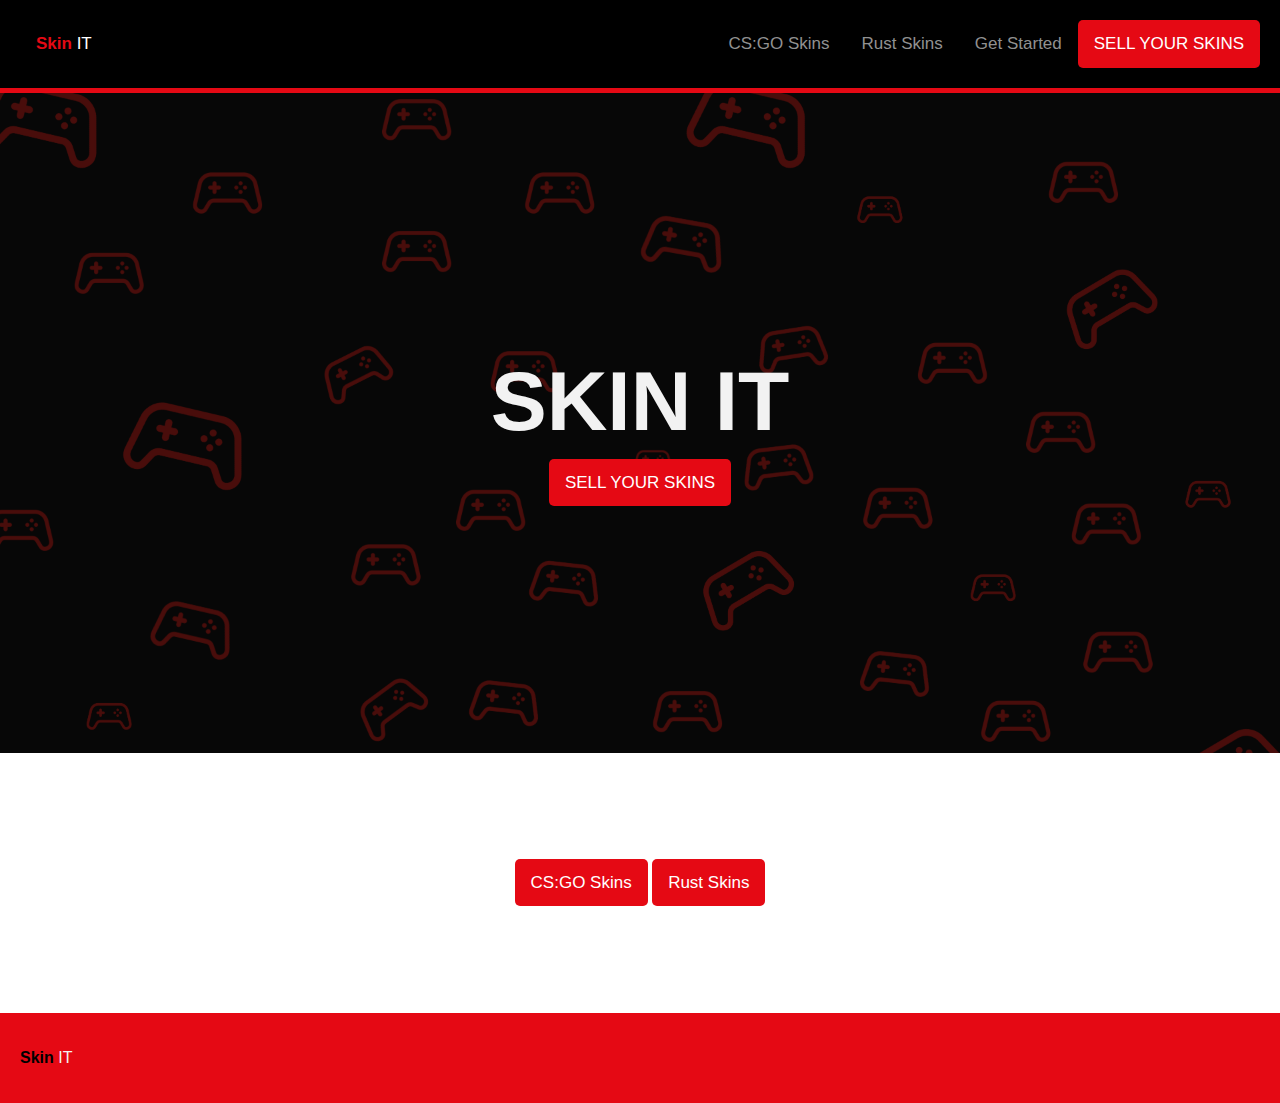
<file: index.html>
<!DOCTYPE html>
<html>
    <head>
        <meta name="viewport" content="width=device-width, initial-scale=1">
        <link rel="stylesheet" href="style.css">
        <title>Skin IT</title>
        <style>@keyframes example {
            0% { transform: translateY(0); }
            50% { transform: translateY(-20px); }
            100% { transform: translateY(0); }
          }
          
          /* Apply the animation to the p1 class */
          .hero .p1 {
            animation-name: example;
            animation-duration: 2s;
            animation-iteration-count: infinite;
          }
          </style>
    </head>
    <body>
    <header>
        <div class="topnav">
            <a class="active" href="index.html" target="_self"><b style="color: #e50914;">Skin</b> IT</a>
            <div class="topnav-right">
                <a href="cs.html" target="_self">CS:GO Skins</a>
                <a href="rust.html" target="_self">Rust Skins</a>
                <a href="#strt">Get Started</a>
                <a href="loooogin.html" target="_self" style="height: fit-content;width: fit-content;background-color: #e50914;color: #fff;border-radius: 5px;">SELL YOUR SKINS</a>
            </div>
        </div>
    </header>
    <main>
        <div class="hero">
            <p class="p1" style="font-size: 84px;">SKIN IT</p>
            <p class="p2">
                <a class="ttlee" href="loooogin.html" target="_self" style="height: fit-content;
                width: fit-content;
                background-color: #e50914;
                color: #fff;
                border-radius: 5px;
                text-align: center;
                padding: 14px 16px;
                text-decoration: none;
                font-size: 17px;">SELL YOUR SKINS</a>
            </p>
        </div>
        <div class="lng" id="lng" style="display: block;
        text-align: center;
        padding: 20px;">
            <a href="cs.html#lng" style="height: fit-content;
                width: fit-content;
                background-color: #e50914;
                color: #fff;
                border-radius: 5px;
                text-align: center;
                padding: 14px 16px;
                text-decoration: none;
                font-size: 17px;">CS:GO Skins</a>
                <a href="rust.html" style="height: fit-content;
                width: fit-content;
                background-color: #e50914;
                color: #fff;
                border-radius: 5px;
                text-align: center;
                padding: 14px 16px;
                text-decoration: none;
                font-size: 17px;">Rust Skins</a>
        </div>
    </main>
    <footer>
        <p align="left"><b style="color: #000;">Skin</b> IT</p>
    </footer>

    </body>
</html>
</file>
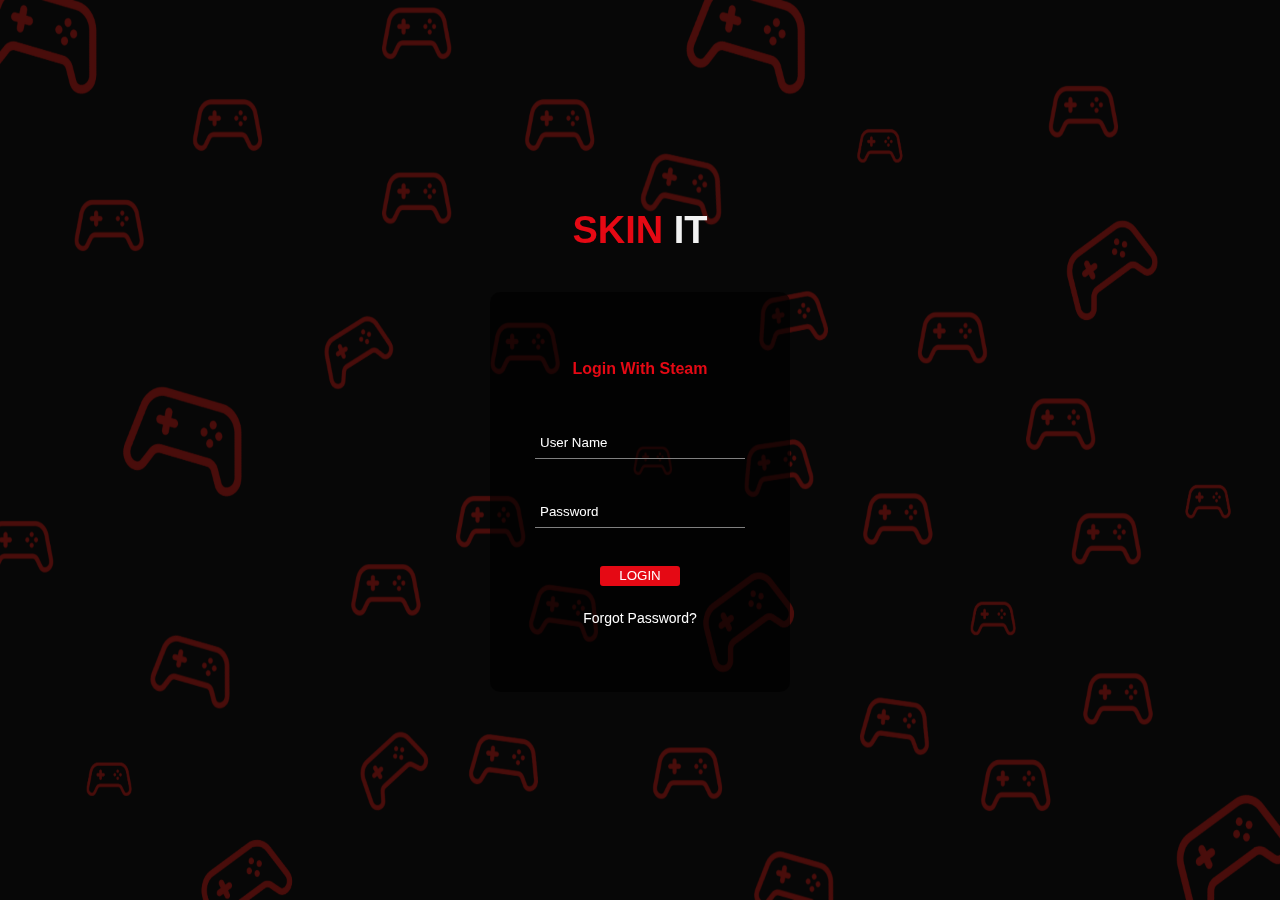
<file: loooogin.html>
<!DOCTYPE html>
<html lang="en">
<head>
    <link rel="stylesheet" href="stylelogin.css">
    <meta charset="UTF-8">
    <meta http-equiv="X-UA-Compatible" content="IE=edge">
    <meta name="viewport" content="width=device-width, initial-scale=1.0">
    <title>Log In</title>
</head>
<body>
    <img class="img" src="bg2.png">
    <p class="p1"><b style="color: #e50914;">SKIN</b> IT</p>
    <div class="hero">
        <p style="color: #e50914;font-weight: bolder;margin-bottom: 40px;">Login With Steam</p>
        <input class="inpt" type="text" placeholder="User Name"><br>
        <input class="inpt" type="password" placeholder="Password" ><br>
        <a href="index.html#lng"><input class="lgn" type="button" value="LOGIN" style="background-color: #e50914;color: white;"></a>
        <a href="#"><p>Forgot Password?</p></a>
    </div>
</body>
</html>
</file>
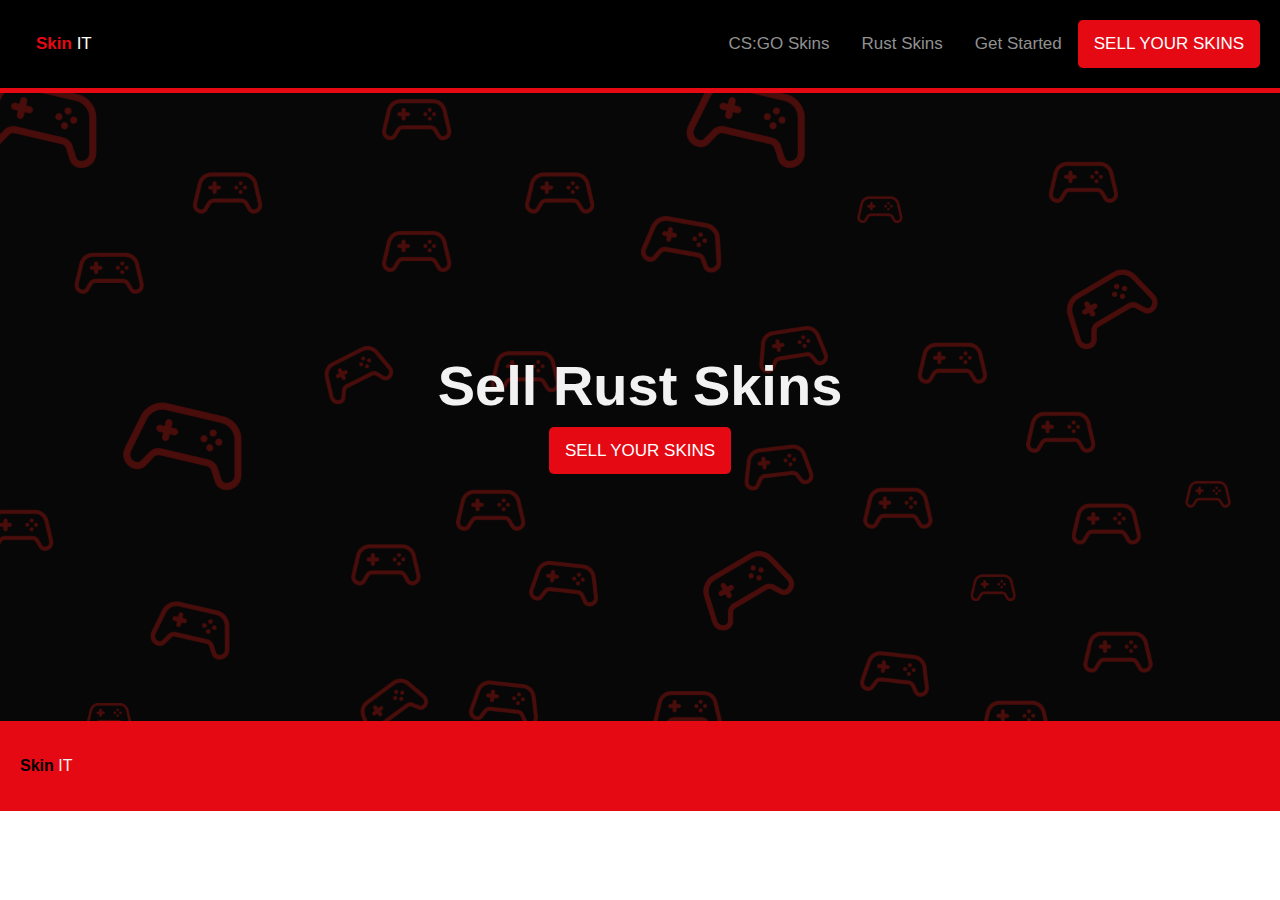
<file: rust.html>
<!DOCTYPE html>
<html>
    <head>
        <meta name="viewport" content="width=device-width, initial-scale=1">
        <link rel="stylesheet" href="style.css">
        <title>Skin IT</title>
    </head>
    <body>
    <header>
        <div class="topnav">
            <a class="active" href="index.html" target="_self"><b style="color: #e50914;">Skin</b> IT</a>
            <div class="topnav-right">
                <a href="cs.html" target="_self">CS:GO Skins</a>
                <a href="rust.html" target="_self">Rust Skins</a>
                <a href="#strt">Get Started</a>
                <a href="#sell" style="height: fit-content;width: fit-content;background-color: #e50914;color: #fff;border-radius: 5px;">SELL YOUR SKINS</a>
            </div>
        </div>
    </header>
    <main>
        <div class="hero">
            <p class="p1">Sell Rust Skins</p>
            <p class="p2">
                <a class="ttlee" href="#lng" style="height: fit-content;
                width: fit-content;
                background-color: #e50914;
                color: #fff;
                border-radius: 5px;
                text-align: center;
                padding: 14px 16px;
                text-decoration: none;
                font-size: 17px;">SELL YOUR SKINS</a>
            </p>
        </div>
    </main>
    <footer>
        <p align="left"><b style="color: #000;">Skin</b> IT</p>
    </footer>

    </body>
</html>
</file>
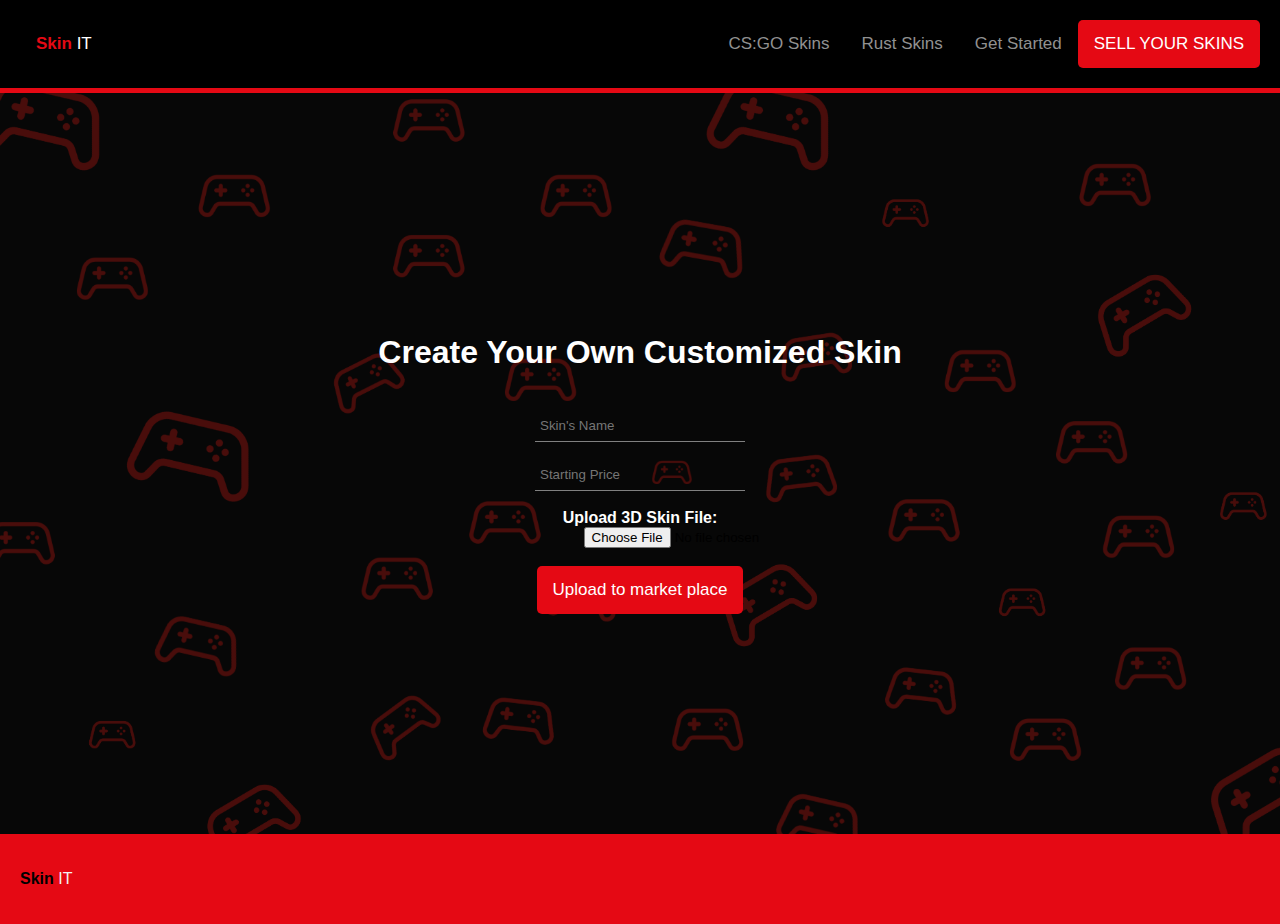
<file: save.html>
<!DOCTYPE html>
<html>
    <head>
        <meta name="viewport" content="width=device-width, initial-scale=1">
        <title>Skin IT</title>
        <style>
            html , body{
                margin          : 0 ; 
                padding         : 0 ; 
                scroll-behavior: smooth;
                box-sizing: border-box;
                
            }
            
            *{
            text-decoration: none;
            outline        :  none ;
            font-family: Arial;
            }
            
            
            .hero{
              background-image: url("bg2.png");
              background-size: cover;
              padding: 220px;
            }
            
            body {
                margin: 0;
                font-family: Arial;
              }
              
              .topnav {
                overflow: hidden;
                background-color: #000;
                border-bottom: solid 5px #e50914;
                padding: 20px;
              }
              
              .topnav a {
                float: left;
                color: #919191;
                text-align: center;
                padding: 14px 16px;
                text-decoration: none;
                font-size: 17px;
              }
              
              .topnav a:hover {
                color: #f2f2f2;
              }
              
              .topnav a.active {
                background-color: #000;
                color: white;
              }
              
              
              .topnav-right {
                float: right;
              }
              .nws
              {
                background-color: #000;
                height: 100px;
                color: white;
                display: flex;
                flex-direction: row;
                align-items: center;
                justify-content: space-around;
              }
              .p1
              {
                color: #f2f2f2;
                font-size: 56px;
                text-align: center;
                margin: 0;
                font-weight: bolder;
              }
              .p2
              {
                color: #f2f2f2;
                font-size: 20px;
                text-align: center;
                margin: 0;
                margin-top: 20px;
            
            
              }
              .srch
              {
                float: right;
                border: none;
                padding: 5px;
              }
              #srch
              {
                background-color: #e50914;
                color: #f2f2f2;
                border: none;
              }
              footer
              {
                overflow: hidden;
                background-color: #e50914;
                color: #f2f2f2;
                padding: 20px;
              }
              .lng
            {
                display: flex;
                flex-direction: row;
                align-items: center;
                justify-content: center;
            }
            
            .dd
            {
                display: flex;
                flex-direction: column;
                align-items: center;
                justify-content: center;
                width: 250px;
                margin: 20px;
                padding: 20px;
            }
            
            h4{
                text-align: center;
            }
            .dd p{
              text-align: center;
            }
            .label1{
                color: white;
                border: none;
                background-color: transparent;
                text-align: center;
                font-weight: bold;
            }
            .inpt{
              border: none;
    border-bottom:grey solid 1px !important;
    background-color: transparent;
    color: white;
    width: 200px;
    height: 20px;
    padding: 5px;
            }
            .save
            {
              display: flex;
              flex-direction: column;
              justify-content: center;
              align-items: center;
              flex-wrap: wrap;
            }
        </style>
    </head>
    <body>
    <header>
        <div class="topnav">
            <a class="active" href="index.html" target="_self"><b style="color: #e50914;">Skin</b> IT</a>
            <div class="topnav-right">
                <a href="cs.html" target="_self" >CS:GO Skins</a>
                <a href="rust.html" target="_self">Rust Skins</a>
                <a href="#strt">Get Started</a>
                <a href="#sell" style="height: fit-content;width: fit-content;background-color: #e50914;color: #fff;border-radius: 5px;">SELL YOUR SKINS</a>
            </div>
        </div>
    </header>
    <main>
        <div class="hero">
            <header>
                <h1 align="center" class="label1">Create Your Own Customized Skin</h1><br>
            </header>
            <main>
                <form>
                  <div class="save">
                  <input class="inpt" type="text" placeholder="Skin's Name"><br>
                    <input class="inpt" type="text" placeholder="Starting Price"><br>
                    <label class="label1" for="skin-image">Upload 3D Skin File:</label>
                    <input  style="margin-left: 140px;" class="inp" type="file" id="skin-image" name="skin-image" accept="image/*" required><br>
                    <a class="ttlee" href="success.html" style="height: fit-content;
                    width: fit-content;
                    background-color: #e50914;
                    color: #fff;
                    border-radius: 5px;
                    text-align: center;
                    padding: 14px 16px;
                    text-decoration: none;
                    font-size: 17px;
                    cursor: pointer;">Upload to market place</a>
                    </div>
                </form>
            </main>
        </div>
    </main>
    <footer>
      <p align="left"><b style="color: #000;">Skin</b> IT</p>
  </footer>

    </body>
</html>
</file>
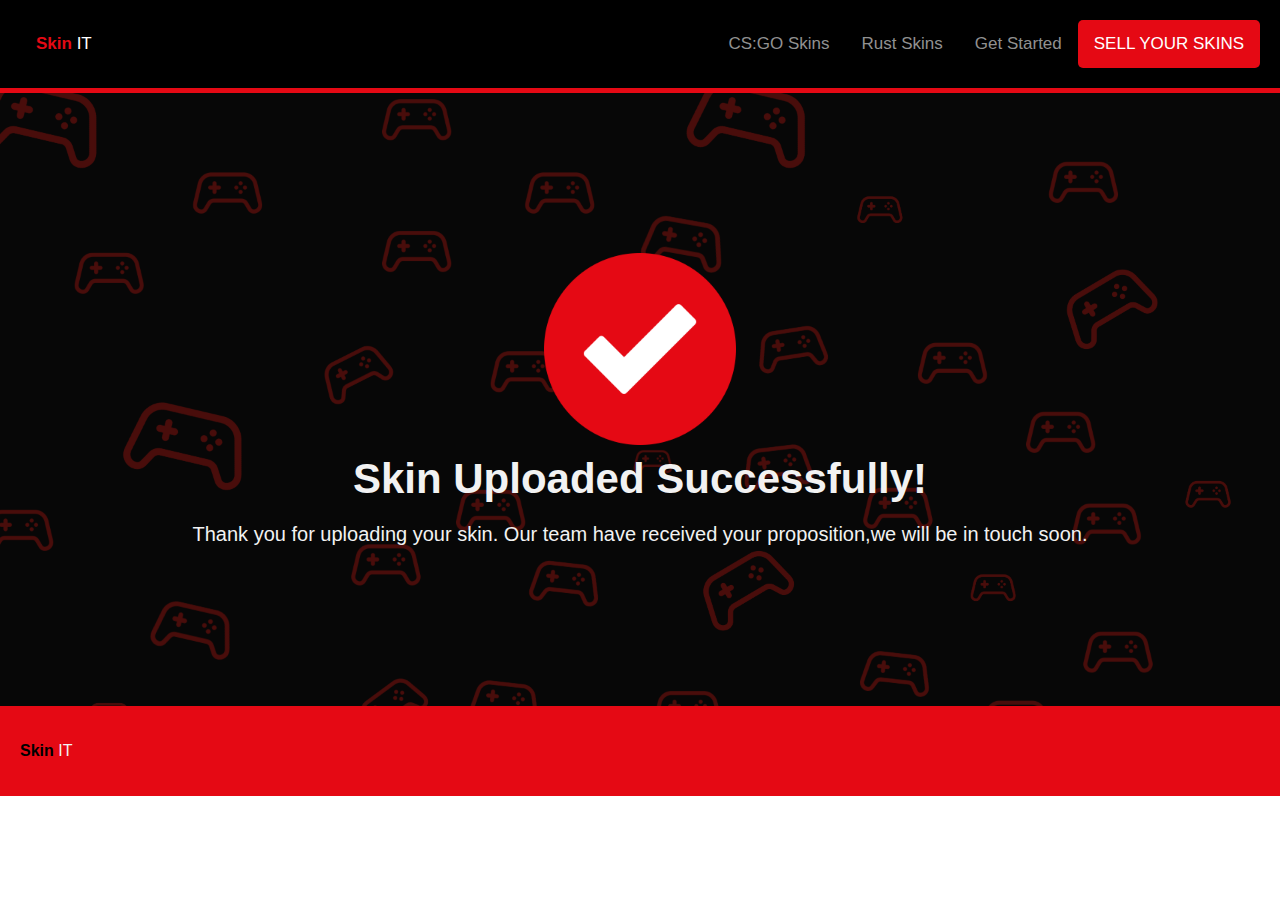
<file: success.html>
<!DOCTYPE html>
<html>
    <head>
        <meta name="viewport" content="width=device-width, initial-scale=1">
        <title>Skin IT</title>
        <style>
            html , body{
                margin          : 0 ; 
                padding         : 0 ; 
                scroll-behavior: smooth;
                box-sizing: border-box;
                
            }
            
            *{
            text-decoration: none;
            outline        :  none ;
            }
            
            
            .hero{
              background-image: url("bg2.png");
              background-size: cover;
              padding: 160px;
              display: flex;
              flex-direction: column;
              justify-content: center;
              align-items: center;
            }
            
            body {
                margin: 0;
                font-family: Arial;
              }
              
              .topnav {
                overflow: hidden;
                background-color: #000;
                border-bottom: solid 5px #e50914;
                padding: 20px;
              }
              
              .topnav a {
                float: left;
                color: #919191;
                text-align: center;
                padding: 14px 16px;
                text-decoration: none;
                font-size: 17px;
              }
              
              .topnav a:hover {
                color: #f2f2f2;
              }
              
              .topnav a.active {
                background-color: #000;
                color: white;
              }
              
              
              .topnav-right {
                float: right;
              }
              .nws
              {
                background-color: #000;
                height: 100px;
                color: white;
                display: flex;
                flex-direction: row;
                align-items: center;
                justify-content: space-around;
              }
              .p1
              {
                color: #f2f2f2;
                font-size: 42px;
                text-align: center;
                margin: 0;
                font-weight: bolder;
              }
              .p2
              {
                color: #f2f2f2;
                font-size: 20px;
                text-align: center;
                margin: 0;
                margin-top: 20px;
            
            
              }
              .srch
              {
                float: right;
                border: none;
                padding: 5px;
              }
              #srch
              {
                background-color: #e50914;
                color: #f2f2f2;
                border: none;
              }
              footer
              {
                overflow: hidden;
                background-color: #e50914;
                color: #f2f2f2;
                padding: 20px;
              }
              .lng
            {
                display: flex;
                flex-direction: row;
                align-items: center;
                justify-content: center;
            }
            
            .dd
            {
                display: flex;
                flex-direction: column;
                align-items: center;
                justify-content: center;
                width: 250px;
                margin: 20px;
                padding: 20px;
            }
            
            h4{
                text-align: center;
            }
            .dd p{
              text-align: center;
            }
        </style>
    </head>
    <body>
    <header>
        <div class="topnav">
            <a class="active" href="index.html" target="_self"><b style="color: #e50914;">Skin</b> IT</a>
            <div class="topnav-right">
                <a href="cs.html" target="_self">CS:GO Skins</a>
                <a href="rust.html" target="_self">Rust Skins</a>
                <a href="#strt">Get Started</a>
                <a href="#sell" style="height: fit-content;width: fit-content;background-color: #e50914;color: #fff;border-radius: 5px;">SELL YOUR SKINS</a>
            </div>
        </div>
    </header>
    <main>
        <div class="hero">
          <img src="accept.png" style="max-width:20%; height:auto;margin-bottom: 10px;" alt="">
            <p class="p1">Skin Uploaded Successfully!</p>
            <p class="p2">
                
                Thank you for uploading your skin. Our team have received your proposition,we will be in touch soon.
            </p>
            
        </div>
    </main>
    <footer>
      <p align="left"><b style="color: #000;">Skin</b> IT</p>
  </footer>

    </body>
</html>
</file>
<file: style.css>
html , body{
    margin          : 0 ; 
    padding         : 0 ; 
    scroll-behavior: smooth;
    box-sizing: border-box;
  font-family: Arial;
}

*{
text-decoration: none;
outline        :  none ;
}


.hero{
  background-image: url("bg2.png");
  background-size: cover;
  padding: 260px;
}

body {
    margin: 0;
    font-family: Arial;
  }
  
  .topnav {
    overflow: hidden;
    background-color: #000;
    border-bottom: solid 5px #e50914;
    padding: 20px;
  }
  
  .topnav a {
    float: left;
    color: #919191;
    text-align: center;
    padding: 14px 16px;
    text-decoration: none;
    font-size: 17px;
  }
  
  .topnav a:hover {
    color: #f2f2f2;
  }
  
  .topnav a.active {
    background-color: #000;
    color: white;
  }
  
  
  .topnav-right {
    float: right;
  }

  .p1
  {
    color: #f2f2f2;
    font-size: 56px;
    text-align: center;
    margin: 0;
    font-weight: bolder;
  }
  .p2
  {
    color: #f2f2f2;
    font-size: 20px;
    text-align: center;
    margin: 0;
    margin-top: 20px;


  }
  .srch
  {
    float: right;
    border: none;
    padding: 5px;
  }
  #srch
  {
    background-color: #e50914;
    color: #f2f2f2;
    border: none;
  }
  footer
  {
    overflow: hidden;
    background-color: #e50914;
    color: #f2f2f2;
    padding: 20px;
  }
  .lng
{
    display: flex;
    flex-direction: column;
    align-items: center;
    justify-content: center;
    margin: 100px;
}

.dd
{
    display: flex;
    flex-direction: column;
    align-items: center;
    justify-content: center;
    width: 250px;
    margin: 20px;
    padding: 20px;
}

h4
{
    text-align: center;
}
.dd p{
  text-align: center;
}
#label
{
  
  border: none;
  font-size: 20px;
}

.wpn
{
  cursor: pointer;
}
</file>
<file: stylelogin.css>
html , body{
    margin          : 0 ; 
    padding         : 0 ; 
    scroll-behavior: smooth;
    display: flex;
    flex-direction: column;
    justify-content: center;
    align-items: center;
    height: 100vh;
    font-family: arial;
}

*{
text-decoration: none;
outline        :  none ;
}



.img {
    /* Set rules to fill background */
    min-height: 100%;
    min-width: 1024px;
      
    /* Set up proportionate scaling */
    width: 100%;
    height: auto;
      
    /* Set up positioning */
    position: fixed;
    top: 0;
    left: 0;
    z-index: -100;
  }
  
  @media screen and (max-width: 1024px) { /* Specific to this particular image */
    img.bg {
      left: 50%;
      margin-left: -512px;   /* 50% */
    }
  }

  .hero
  {
    display: flex;
    flex-direction: column;
    justify-content: center;
    align-items: center;
    width: 300px;
    background-color: rgba(0, 0, 0, 0.6);

    border-radius: 10px;
    padding: 0;
    color: white;
    flex-wrap: wrap;
    height: 400px;
    gap: 10px;
  }

  .avtr
  {
    margin-top: -40px;
    border-radius: 50%;
    max-width:30%;
    height:auto;
    opacity: 100% !important;
    background-color: rgba(255, 255, 255, 0.8);
  }

  .inpt
  {
    border: none;
    border-bottom:grey solid 1px !important;
    background-color: transparent;
    color: white;
    width: 200px;
    height: 20px;
    padding: 5px;
  }

  .lgn
  {
    opacity: 100% !important;
    background-color: rgb(204, 57, 4);
    color: black;
    border: none;
    width: 80px;
    height: 20px;
    cursor: pointer;
    border-radius: 3px;

  }
  input::placeholder
  {
    color: white;
  }

  a{
    text-decoration: none;
    color: white;
  }
  a p
  {
    font-size: 14px;
  }

  .p1
  {
    color: #f2f2f2;
    font-size: 38px;
    text-align: center;
    margin: 0;
    font-weight: bolder;
    margin-bottom: 40px !important;
  }
</file>
